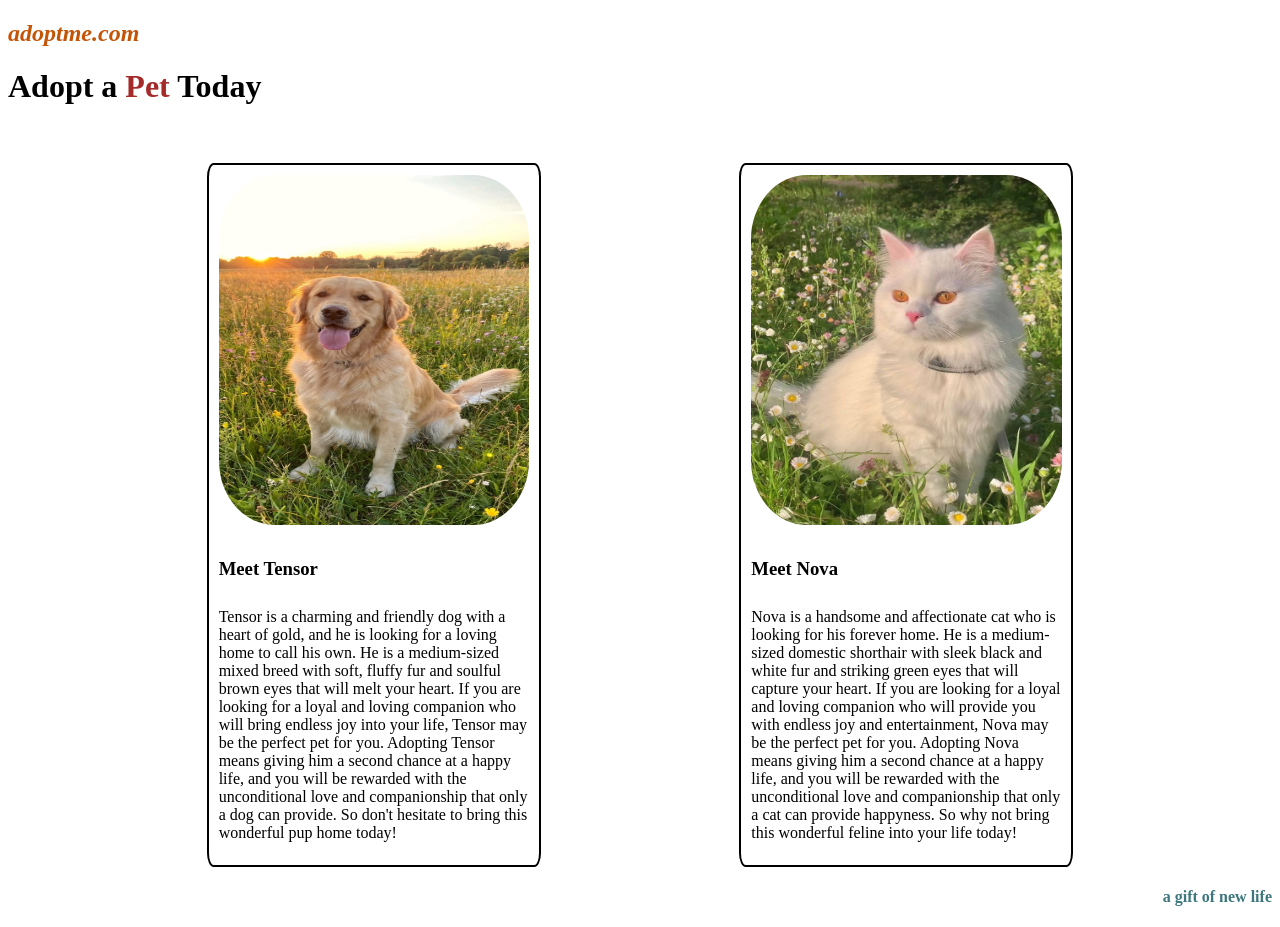
<file: Pet Adoption/index.html>
<!DOCTYPE html>
<html lang="en">
<head>
    <meta charset="UTF-8">
    <meta name="viewport" content="width=device-width, initial-scale=1.0">
    <title>Pet Adoption</title>
    <link rel="Stylesheet" href="Style.css" />
</head>
<body>
    <h2><i>adoptme.com</i></h2>
    <h1>Adopt a <span>Pet</span> Today</h1>
    <br /><br />
    <div id="pets">
      <div class="card">
        <img src="mytomy.jpg" alt="Tensor" />
        <h3>Meet Tensor</h3>
        <p>
          Tensor is a charming and friendly dog with a heart of gold, and he is
          looking for a loving home to call his own. He is a medium-sized mixed
          breed with soft, fluffy fur and soulful brown eyes that will melt your
          heart. If you are looking for a loyal and loving companion who will
          bring endless joy into your life, Tensor may be the perfect pet for
          you. Adopting Tensor means giving him a second chance at a happy life,
          and you will be rewarded with the unconditional love and companionship
          that only a dog can provide. So don't hesitate to bring this wonderful
          pup home today!
        </p>
      </div>
      <div class="card">
        <img src="mykitty.jpg" alt="Nova" />
        <h3>Meet Nova</h3>
        <p>
          Nova is a handsome and affectionate cat who is looking for his forever
          home. He is a medium-sized domestic shorthair with sleek black and
          white fur and striking green eyes that will capture your heart. If you
          are looking for a loyal and loving companion who will provide you with
          endless joy and entertainment, Nova may be the perfect pet for you.
          Adopting Nova means giving him a second chance at a happy life, and you
          will be rewarded with the unconditional love and companionship that
          only a cat can provide happyness. So why not bring this wonderful
          feline into your life today!
        </p>
      </div>
    </div>
    <h4>a gift of new life</h4>
</body>
</html>
</file>
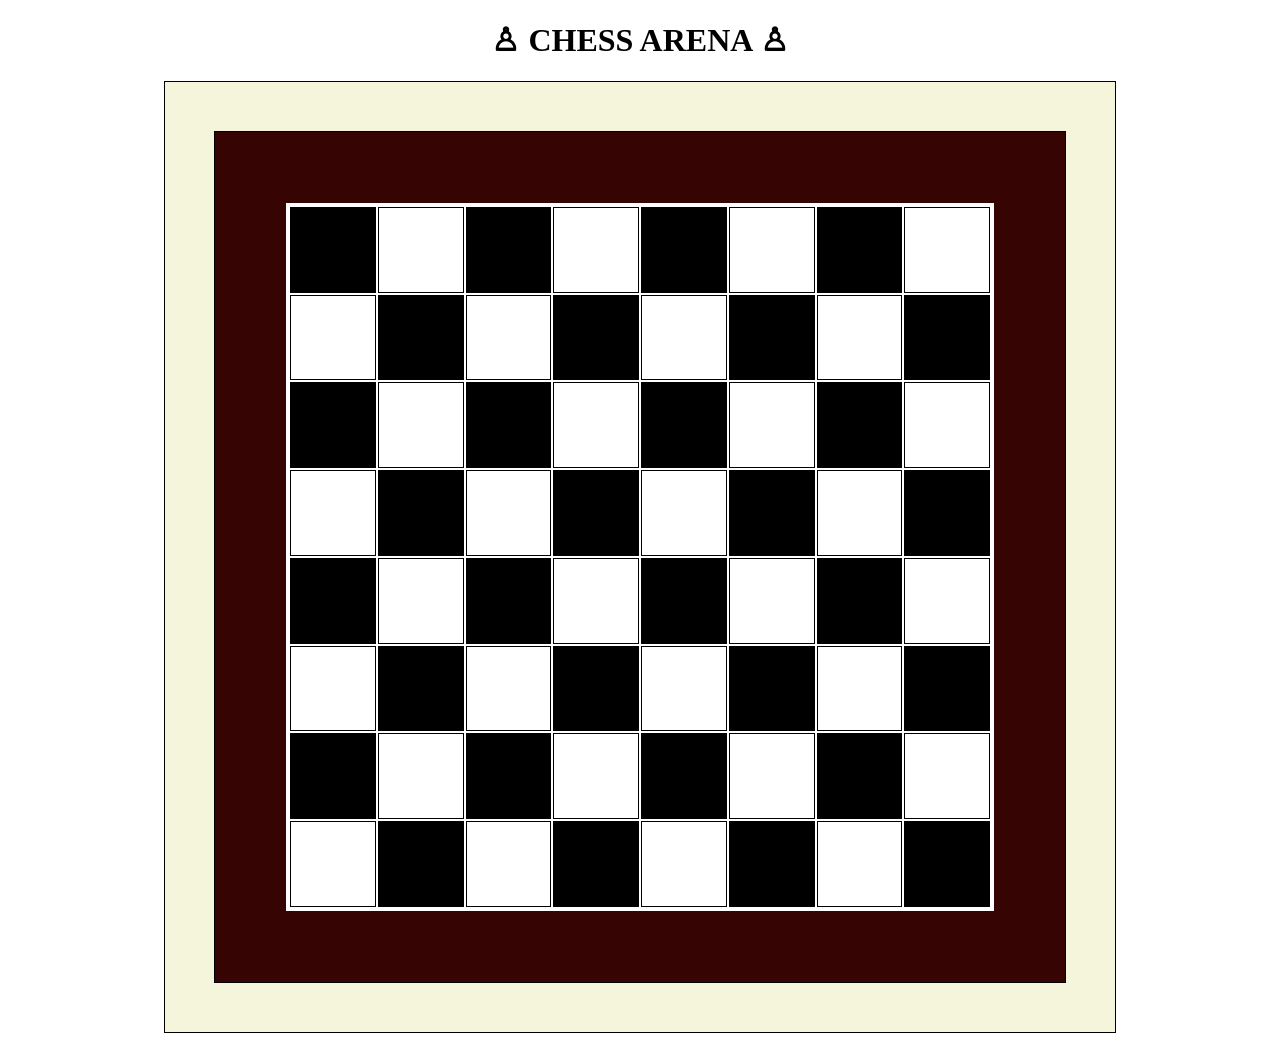
<file: Chess Arena/Chess.html>
<!DOCTYPE html>
<html lang="en">
<head>
    <meta charset="UTF-8">
    <meta name="viewport" content="width=device-width, initial-scale=1.0">
    <title>Chess Board</title>
    <link rel="stylesheet" href="Chess.css" />
</head>
<body>
    <h1>&#9817; CHESS ARENA &#9817;</h1>
    <div id="main">
        <div id="inner">
            <div id="under">
                <div class="box" id="box1"></div>
                <div class="box"></div>
                <div class="box" id="box1">3</div>
                <div class="box"></div>
                <div class="box" id="box1">5</div>
                <div class="box"></div>
                <div class="box" id="box1">7</div>
                <div class="box"></div>
                <div class="box"></div>
                <div class="box" id="box1"></div>
                <div class="box"></div>
                <div class="box"id="box1"></div>
                <div class="box"></div>
                <div class="box"id="box1"></div>
                <div class="box"></div>
                <div class="box" id="box1"></div>
                <div class="box" id="box1"></div>
                <div class="box"></div>
                <div class="box" id="box1"></div>
                <div class="box"></div>
                <div class="box" id="box1"></div>
                <div class="box"></div>
                <div class="box" id="box1"></div>
                <div class="box"></div>
                <div class="box"></div>
                <div class="box" id="box1"></div>
                <div class="box"></div>
                <div class="box" id="box1"></div>
                <div class="box"></div>
                <div class="box" id="box1"></div>
                <div class="box"></div>
                <div class="box" id="box1"></div>
                <div class="box" id="box1"></div>
                <div class="box"></div>
                <div class="box" id="box1"></div>
                <div class="box"></div>
                <div class="box" id="box1"></div>
                <div class="box"></div>
                <div class="box" id="box1"></div>
                <div class="box"></div>
                <div class="box"></div>
                <div class="box" id="box1"></div>
                <div class="box"></div>
                <div class="box" id="box1"></div>
                <div class="box"></div>
                <div class="box" id="box1"></div>
                <div class="box"></div>
                <div class="box" id="box1"></div>
                <div class="box" id="box1"></div>
                <div class="box"></div>
                <div class="box" id="box1"></div>
                <div class="box"></div>
                <div class="box" id="box1"></div>
                <div class="box"></div>
                <div class="box" id="box1"></div>
                <div class="box"></div>
                <div class="box"></div>
                <div class="box" id="box1"></div>
                <div class="box"></div>
                <div class="box" id="box1"></div>
                <div class="box"></div>
                <div class="box" id="box1"></div>
                <div class="box"></div>
                <div class="box" id="box1"></div>
            </div>
        </div>
    </div>
</body>
</html>
</file>
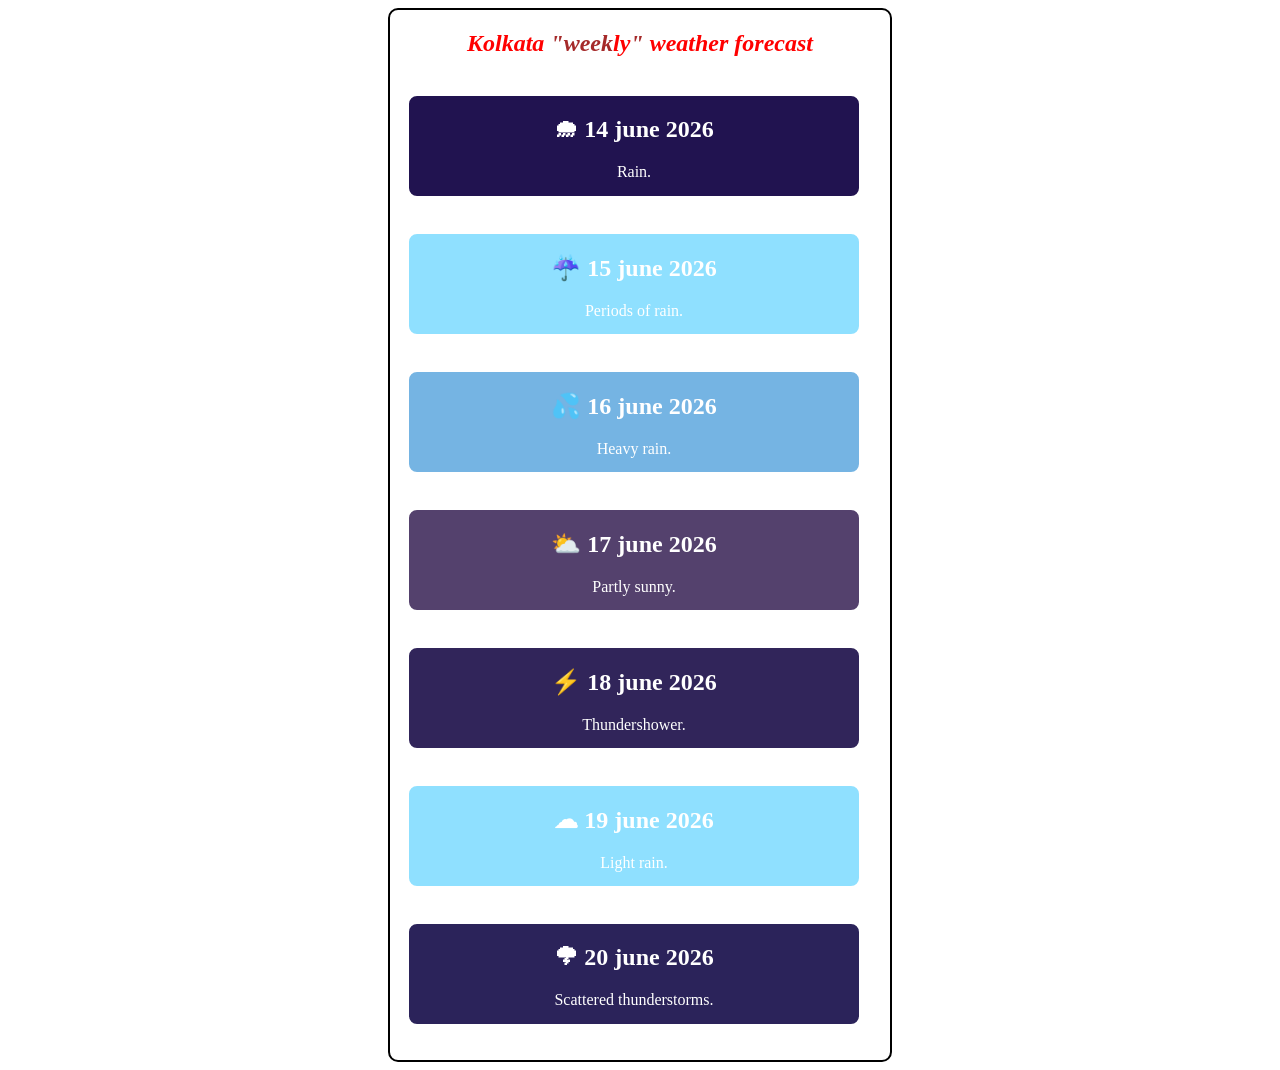
<file: Weather forecast/check.html>
<!DOCTYPE html>
<html lang="en">
<head>
    <meta charset="UTF-8">
    <meta name="viewport" content="width=device-width, initial-scale=1.0">
    <title>Check Elements</title>
    <link rel="stylesheet" href="check.css" />
</head>
<body>
    <article class="forecast">
        <i><h1>Kolkata <abbr>"week<span>ly</span>"</abbr> weather forecast</h1></i>
        <artical class="day-forcast" id="color1">
            <h2>&#x1F327; 14 june 2026</h2>
            <p>Rain.</p>
        </artical>


        <artical class="day-forcast" id="color2">
            <h2>&#x2614; 15 june 2026</h2>
            <p>Periods of rain.</p>
        </artical>


        <artical class="day-forcast" id="color3">
            <h2>&#128166; 16 june 2026</h2>
            <p>Heavy rain.</p>
        </artical>


        <artical class="day-forcast" id="color4">
            <h2>&#9925; 17 june 2026</h2>
            <p>Partly sunny.</p>
        </artical>


        <artical class="day-forcast" id="color5">
            <h2>&#9889; 18 june 2026</h2>
            <p>Thundershower.</p>
        </artical>


        <artical class="day-forcast" id="color6">
            <h2>&#9729; 19 june 2026</h2>
            <p>Light rain.</p>
        </artical>


        <artical class="day-forcast" id="color7">
            <h2>&#127785; 20 june 2026</h2>
            <p>Scattered thunderstorms.</p>
        </artical>
    </article>
</body>
</html>
</file>
<file: Pet Adoption/Style.css>
h2 {
    color: #C45508;
}

span {
    color:brown
}

.card {
    width: 330px;
    height: 700px;
    display: inline-block;
    border: 2px solid black;
    border-radius: 2%;
}

img {
    height: 350px;
    width: 94%;
    padding: 10px 10px 10px 10px;
    border-radius: 20%;
}

p {
    padding: 10px 10px 10px 10px;
}

h3 {
    padding-left: 10px;
}

#pets {
    display: flex;
    justify-content: space-evenly;
}

h4 {
    text-align: right;
    color: #3c787e;
}

@media (max-width: 375px) {
    #pets {
        flex-wrap: wrap;
    }
}
</file>
<file: Chess Arena/Chess.css>
h1 {
    text-align: center;
}

#main {
    width: 950px;
    height: 950px;
    border: 1px solid black;
    background-color: #F5F5DC;
    display: flex;
    justify-content: center;
    align-items: center;
    margin: 0 auto;
}

#inner {
    width: 850px;
    height: 850px;
    border: 1px solid black;
    background-color: rgb(55, 4, 4);
    display: flex;
    justify-content: center;
    align-items: center;
}


#under {
    width: 700px;
    height: 700px;
    background-color: white;
    border: 4px solid white;
    display: grid;
    grid-template-rows: repeat(8, 1fr);
    grid-template-columns: repeat(8, 1fr);
    row-gap: 2px;
    column-gap: 2px;
}

.box {
    text-align: center;
    border: 1px solid black;
}

#box1 {
    background-color: black;
}
</file>
<file: Weather forecast/check.css>
.forecast {
    height: 1050px;
    width: 500px;
    background-color: white;
    border: 2px solid black;
    border-radius: 10px;
    display: flex;
    flex-direction: column; 
    margin: 0 auto;
}

.day-forcast {
    height: 100px;
    width: 450px;
    display: inline-block;
    color: white;
    border: 2px solid white;
     border-radius: 10px;
    margin: 17px;
    text-align: center;
}

h1 {
    text-align: center;
    color: red;
}

#color1 {
    background-color: #211350;
}

#color2 {
    background-color: #8fe0ff;
}

#color3 {
    background-color: #75b4e3;
}

#color4 {
    background-color: #54416d;
}

#color5 {
    background-color: #31255a;
}

#color6 {
    background-color: #8fe0ff;
}

#color7 {
    background-color: #2b235a;
}

abbr {
    color: brown;
}

span {
    color: red;
}
</file>
